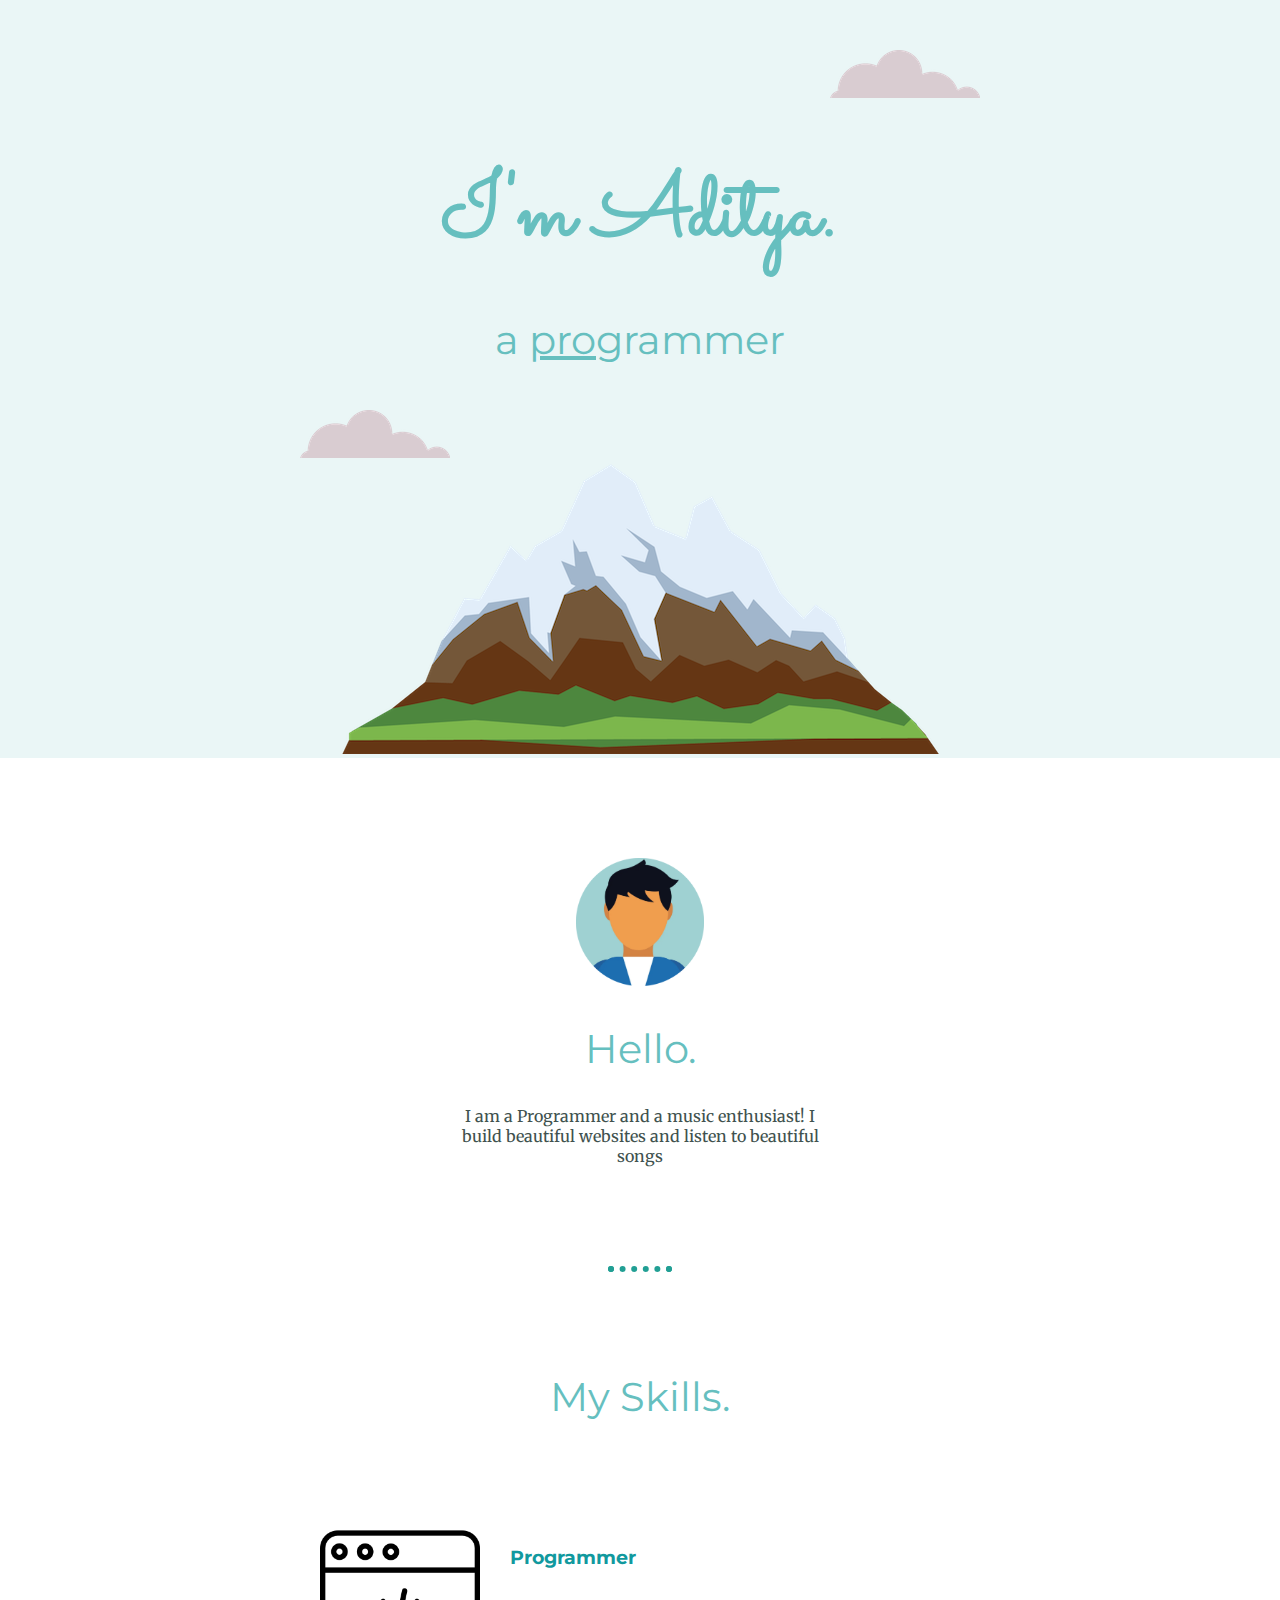
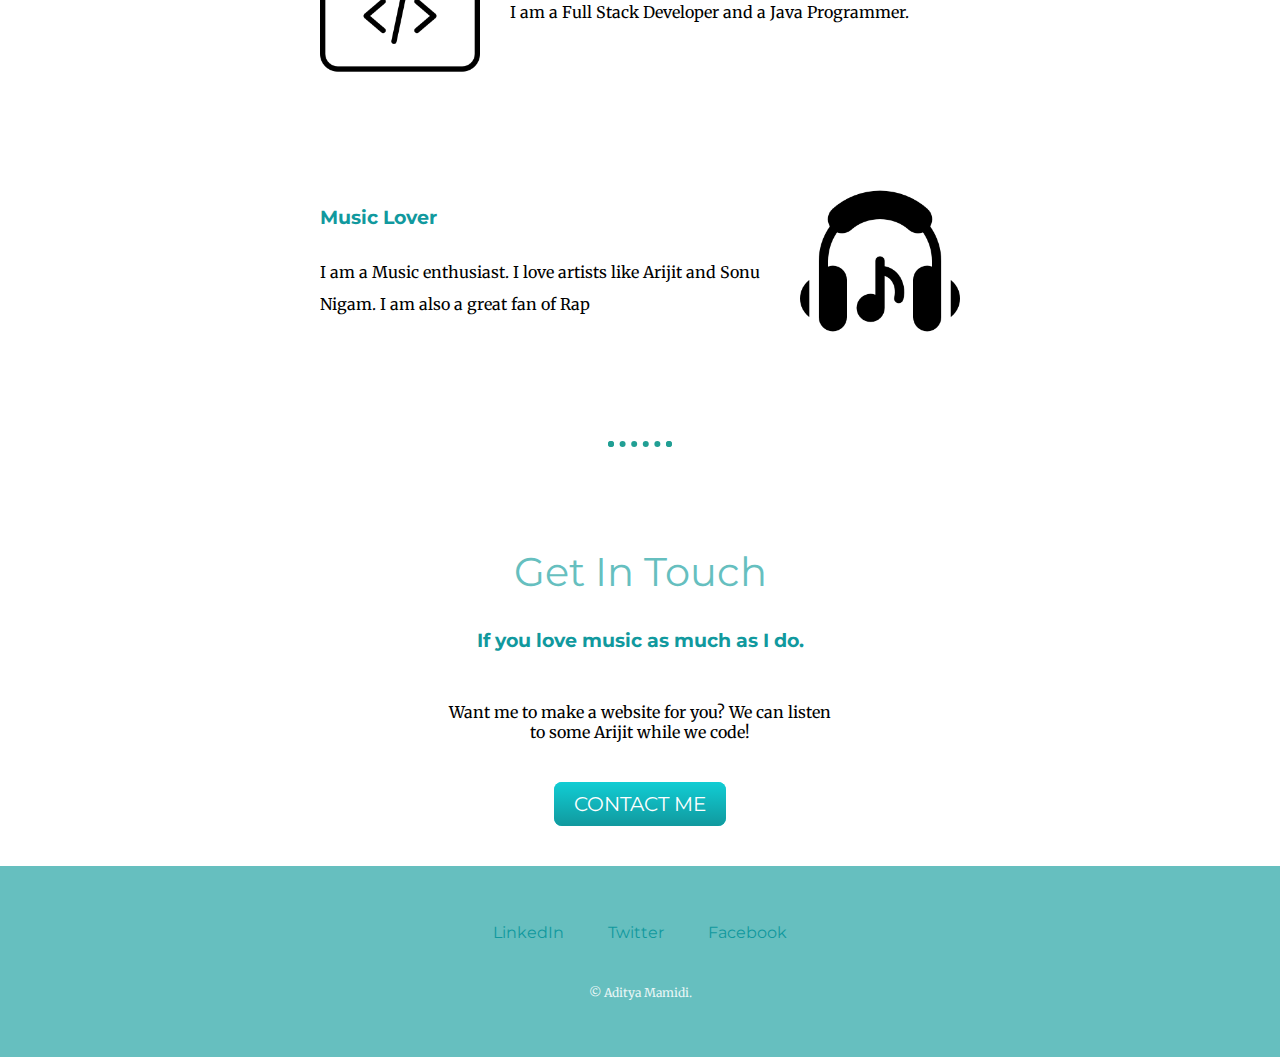
<file: index.html>
<!DOCTYPE html>
<html lang="en" dir="ltr">
  <head>
    <meta charset="utf-8">
    <title>Aditya Mamidi</title>
    <link rel="stylesheet" href="styles.css">
    <link rel="icon" href="favicon.ico">
    <link rel="preconnect" href="https://fonts.googleapis.com">
<link rel="preconnect" href="https://fonts.gstatic.com" crossorigin>
<link href="https://fonts.googleapis.com/css2?family=Merriweather:ital@1&family=Montserrat:wght@100;400&family=Sacramento&display=swap" rel="stylesheet">
  </head>
  <body>
    <div class="top-container">
      <img class="top-cloud" src="cloud.png" alt="cloud-img">
      <h1>I'm Aditya.</h1>
      <h2>a <span class="pro">pro</span>grammer</h2>
      <img class="bottom-cloud" src="cloud.png" alt="cloud-img">
      <img src="mountain.png" alt="mountain-img">

    </div>
    <div class="middle-container">
      <div class="profile">
        <img class="profile-pic" src="profile-modified.png" alt="profile-img">
        <h2>Hello.</h2>
        <p class="profile-text">I am a Programmer and a music enthusiast! I build beautiful websites and listen to beautiful songs</p>
      </div>
      <hr>
      <div class="skills">
        <h2>My Skills.</h2>
        <div class="skill-row">
          <img class="code-pic" src="web-programming.png" alt="Web-pic">
          <h3>Programmer</h3>
          <p>I am a Full Stack Developer and a Java Programmer.</p>
        </div>
        <div class="skill-row">
          <img class="music-pic" src="music.png" alt="music-pic">
          <h3>Music Lover</h3>
          <p class="music-description">I am a Music enthusiast. I love artists like Arijit and Sonu Nigam. I am also a great fan of Rap</p>
        </div>
      </div>
      <hr>
      <div class="contact-me">
        <h2>Get In Touch</h2>
        <h3>If you love music as much as I do.</h3>
        <p class="contact-text">Want me to make a website for you? We can listen to some Arijit while we code!</p>
        <a class="btn" href="mailto:adityatanishq369@gmail.com">CONTACT ME</a>
      </div>
    </div>


    <div class="bottom-container">
      <a class="footer-link" target="_blank" href="https://www.linkedin.com/in/aditya-mamidi-51a7b4203/">LinkedIn</a>
      <a class="footer-link" target="_blank" href="https://twitter.com/tanishq_aditya">Twitter</a>
      <a class="footer-link" target="_blank" href="https://www.facebook.com/profile.php?id=100009361598215">Facebook</a>
      <p class="copyright">© Aditya Mamidi.</p>
    </div>


  </body>
</html>
</file>
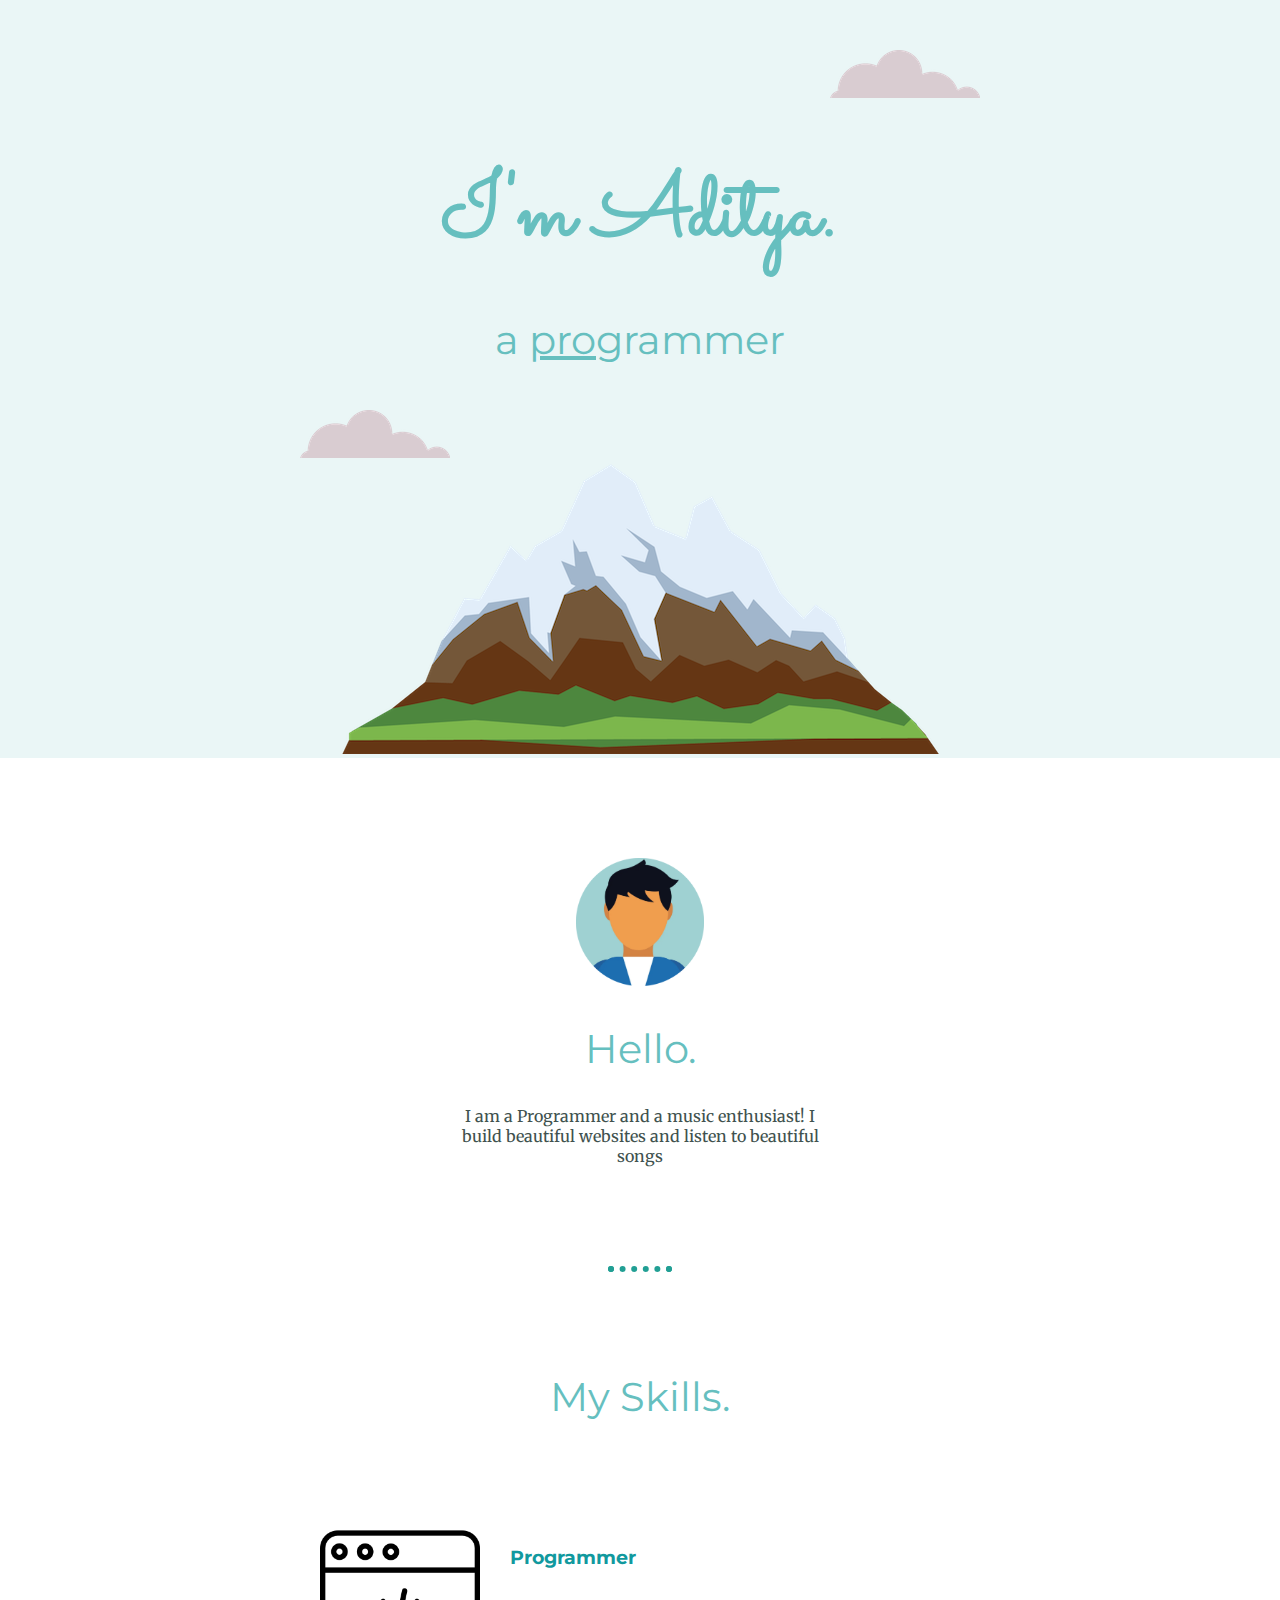
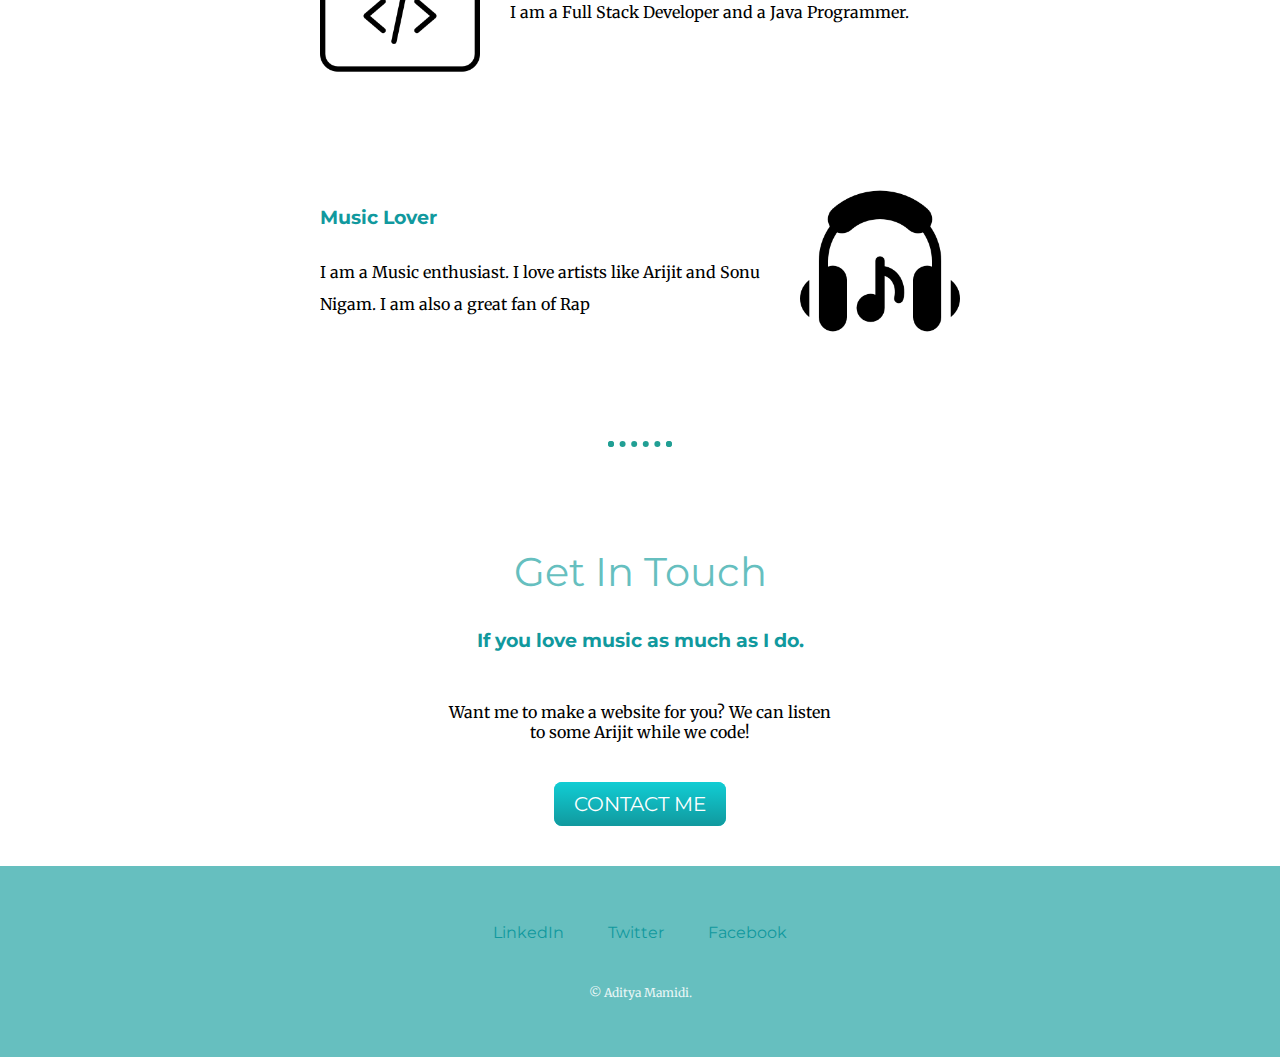
<file: CSS - My site/index.html>
<!DOCTYPE html>
<html lang="en" dir="ltr">
  <head>
    <meta charset="utf-8">
    <title>Aditya Mamidi</title>
    <link rel="stylesheet" href="css/styles.css">
    <link rel="icon" href="favicon.ico">
    <link rel="preconnect" href="https://fonts.googleapis.com">
<link rel="preconnect" href="https://fonts.gstatic.com" crossorigin>
<link href="https://fonts.googleapis.com/css2?family=Merriweather:ital@1&family=Montserrat:wght@100;400&family=Sacramento&display=swap" rel="stylesheet">
  </head>
  <body>
    <div class="top-container">
      <img class="top-cloud" src="images/cloud.png" alt="cloud-img">
      <h1>I'm Aditya.</h1>
      <h2>a <span class="pro">pro</span>grammer</h2>
      <img class="bottom-cloud" src="images/cloud.png" alt="cloud-img">
      <img src="images/mountain.png" alt="mountain-img">

    </div>
    <div class="middle-container">
      <div class="profile">
        <img class="profile-pic" src="profile-modified.png" alt="profile-img">
        <h2>Hello.</h2>
        <p class="profile-text">I am a Programmer and a music enthusiast! I build beautiful websites and listen to beautiful songs</p>
      </div>
      <hr>
      <div class="skills">
        <h2>My Skills.</h2>
        <div class="skill-row">
          <img class="code-pic" src="web-programming.png" alt="Web-pic">
          <h3>Programmer</h3>
          <p>I am a Full Stack Developer and a Java Programmer.</p>
        </div>
        <div class="skill-row">
          <img class="music-pic" src="music.png" alt="music-pic">
          <h3>Music Lover</h3>
          <p class="music-description">I am a Music enthusiast. I love artists like Arijit and Sonu Nigam. I am also a great fan of Rap</p>
        </div>
      </div>
      <hr>
      <div class="contact-me">
        <h2>Get In Touch</h2>
        <h3>If you love music as much as I do.</h3>
        <p class="contact-text">Want me to make a website for you? We can listen to some Arijit while we code!</p>
        <a class="btn" href="mailto:adityatanishq369@gmail.com">CONTACT ME</a>
      </div>
    </div>


    <div class="bottom-container">
      <a class="footer-link" target="_blank" href="https://www.linkedin.com/in/aditya-mamidi-51a7b4203/">LinkedIn</a>
      <a class="footer-link" target="_blank" href="https://twitter.com/tanishq_aditya">Twitter</a>
      <a class="footer-link" target="_blank" href="https://www.facebook.com/profile.php?id=100009361598215">Facebook</a>
      <p class="copyright">© Aditya Mamidi.</p>
    </div>


  </body>
</html>
</file>
<file: styles.css>
body{
  margin: 0;
  text-align: center;
  font-family: Merriweather;
}

a{
  color: #11999E;
  font-family: 'Montserrat';
  margin: 10px 20px;
  text-decoration: none;
}

a:hover{
  color: #EAF6F6;
}

h1{
  margin: 50px auto 0;
  font-size: 5.625rem; /* 16px = 100% = 1em in font */
  font-family: 'Sacramento', cursive;
  color: #66BFBF;
}

h2{
  font-family: 'Montserrat', sans-serif;
  font-size: 2.5rem;
  color: #66BFBF;
  font-weight: normal;
}

h3{
  font-family: 'Montserrat', sans-serif;
  color: #11999E;
}

hr{
  border: dotted #219F94 6px;
  width: 4%;
  border-bottom: none;
  margin: 100px auto;
}

a{
  color: #11999E;
}

.skill-row{
  width:50%;
  margin: 100px auto;
  text-align: left;
  line-height: 2;
  overflow: auto;
}

.top-container{
  position: relative;
  padding-top: 100px;
  background-color: #EAF6F6;

}

.top-cloud{
  position: absolute;
  right: 300px;
  top: 50px;
}

.bottom-cloud{
  position: absolute;
  left: 300px;
  bottom: 300px
}

.pro{
  text-decoration: underline;
}

.profile-pic{
  width: 10%;
  padding-top: 100px;
}

.profile-text{
  color: #40514E;
  width: 30%;
  margin: auto;
}

.code-pic{
  width: 25%;
  float: left;
  margin-right: 30px;
}

.music-pic{
  width: 25%;
  float: right;
  margin-left: 30px;
}

.btn {
  background: #11cdd4;
  background-image: -webkit-linear-gradient(top, #11cdd4, #11999E);
  background-image: -moz-linear-gradient(top, #11cdd4, #11999E);
  background-image: -ms-linear-gradient(top, #11cdd4, #11999E);
  background-image: -o-linear-gradient(top, #11cdd4, #11999E);
  background-image: linear-gradient(to bottom, #11cdd4, #11999E);
  -webkit-border-radius: 8;
  -moz-border-radius: 8;
  border-radius: 8px;
  font-family: 'Montserrat';
  color: #ffffff;
  font-size: 20px;
  padding: 10px 20px 10px 20px;
  text-decoration: none;
}

.btn:hover {
  background: #30e3cb;
  background-image: -webkit-linear-gradient(top, #30e3cb, #2bc4ed);
  background-image: -moz-linear-gradient(top, #30e3cb, #2bc4ed);
  background-image: -ms-linear-gradient(top, #30e3cb, #2bc4ed);
  background-image: -o-linear-gradient(top, #30e3cb, #2bc4ed);
  background-image: linear-gradient(to bottom, #30e3cb, #2bc4ed);
  text-decoration: none;
}

.contact-text {
  margin: 50px auto;
  width: 30%;
}

.bottom-container {
  background-color: #66BFBF;
  margin-top: 50px;
  width: 100%;
  height: 200%;
  padding: 50px 0 20px;
  line-height: 2;
}

.copyright {
  color: #EAF6F6;
  font-size: 0.75rem;
  padding: 20px 0;
}
</file>
<file: CSS - My site/css/styles.css>
body{
  margin: 0;
  text-align: center;
  font-family: Merriweather;
}

a{
  color: #11999E;
  font-family: 'Montserrat';
  margin: 10px 20px;
  text-decoration: none;
}

a:hover{
  color: #EAF6F6;
}

h1{
  margin: 50px auto 0;
  font-size: 5.625rem; /* 16px = 100% = 1em in font */
  font-family: 'Sacramento', cursive;
  color: #66BFBF;
}

h2{
  font-family: 'Montserrat', sans-serif;
  font-size: 2.5rem;
  color: #66BFBF;
  font-weight: normal;
}

h3{
  font-family: 'Montserrat', sans-serif;
  color: #11999E;
}

hr{
  border: dotted #219F94 6px;
  width: 4%;
  border-bottom: none;
  margin: 100px auto;
}

a{
  color: #11999E;
}

.skill-row{
  width:50%;
  margin: 100px auto;
  text-align: left;
  line-height: 2;
  overflow: auto;
}

.top-container{
  position: relative;
  padding-top: 100px;
  background-color: #EAF6F6;

}

.top-cloud{
  position: absolute;
  right: 300px;
  top: 50px;
}

.bottom-cloud{
  position: absolute;
  left: 300px;
  bottom: 300px
}

.pro{
  text-decoration: underline;
}

.profile-pic{
  width: 10%;
  padding-top: 100px;
}

.profile-text{
  color: #40514E;
  width: 30%;
  margin: auto;
}

.code-pic{
  width: 25%;
  float: left;
  margin-right: 30px;
}

.music-pic{
  width: 25%;
  float: right;
  margin-left: 30px;
}

.btn {
  background: #11cdd4;
  background-image: -webkit-linear-gradient(top, #11cdd4, #11999E);
  background-image: -moz-linear-gradient(top, #11cdd4, #11999E);
  background-image: -ms-linear-gradient(top, #11cdd4, #11999E);
  background-image: -o-linear-gradient(top, #11cdd4, #11999E);
  background-image: linear-gradient(to bottom, #11cdd4, #11999E);
  -webkit-border-radius: 8;
  -moz-border-radius: 8;
  border-radius: 8px;
  font-family: 'Montserrat';
  color: #ffffff;
  font-size: 20px;
  padding: 10px 20px 10px 20px;
  text-decoration: none;
}

.btn:hover {
  background: #30e3cb;
  background-image: -webkit-linear-gradient(top, #30e3cb, #2bc4ed);
  background-image: -moz-linear-gradient(top, #30e3cb, #2bc4ed);
  background-image: -ms-linear-gradient(top, #30e3cb, #2bc4ed);
  background-image: -o-linear-gradient(top, #30e3cb, #2bc4ed);
  background-image: linear-gradient(to bottom, #30e3cb, #2bc4ed);
  text-decoration: none;
}

.contact-text {
  margin: 50px auto;
  width: 30%;
}

.bottom-container {
  background-color: #66BFBF;
  margin-top: 50px;
  width: 100%;
  height: 200%;
  padding: 50px 0 20px;
  line-height: 2;
}

.copyright {
  color: #EAF6F6;
  font-size: 0.75rem;
  padding: 20px 0;
}
</file>
